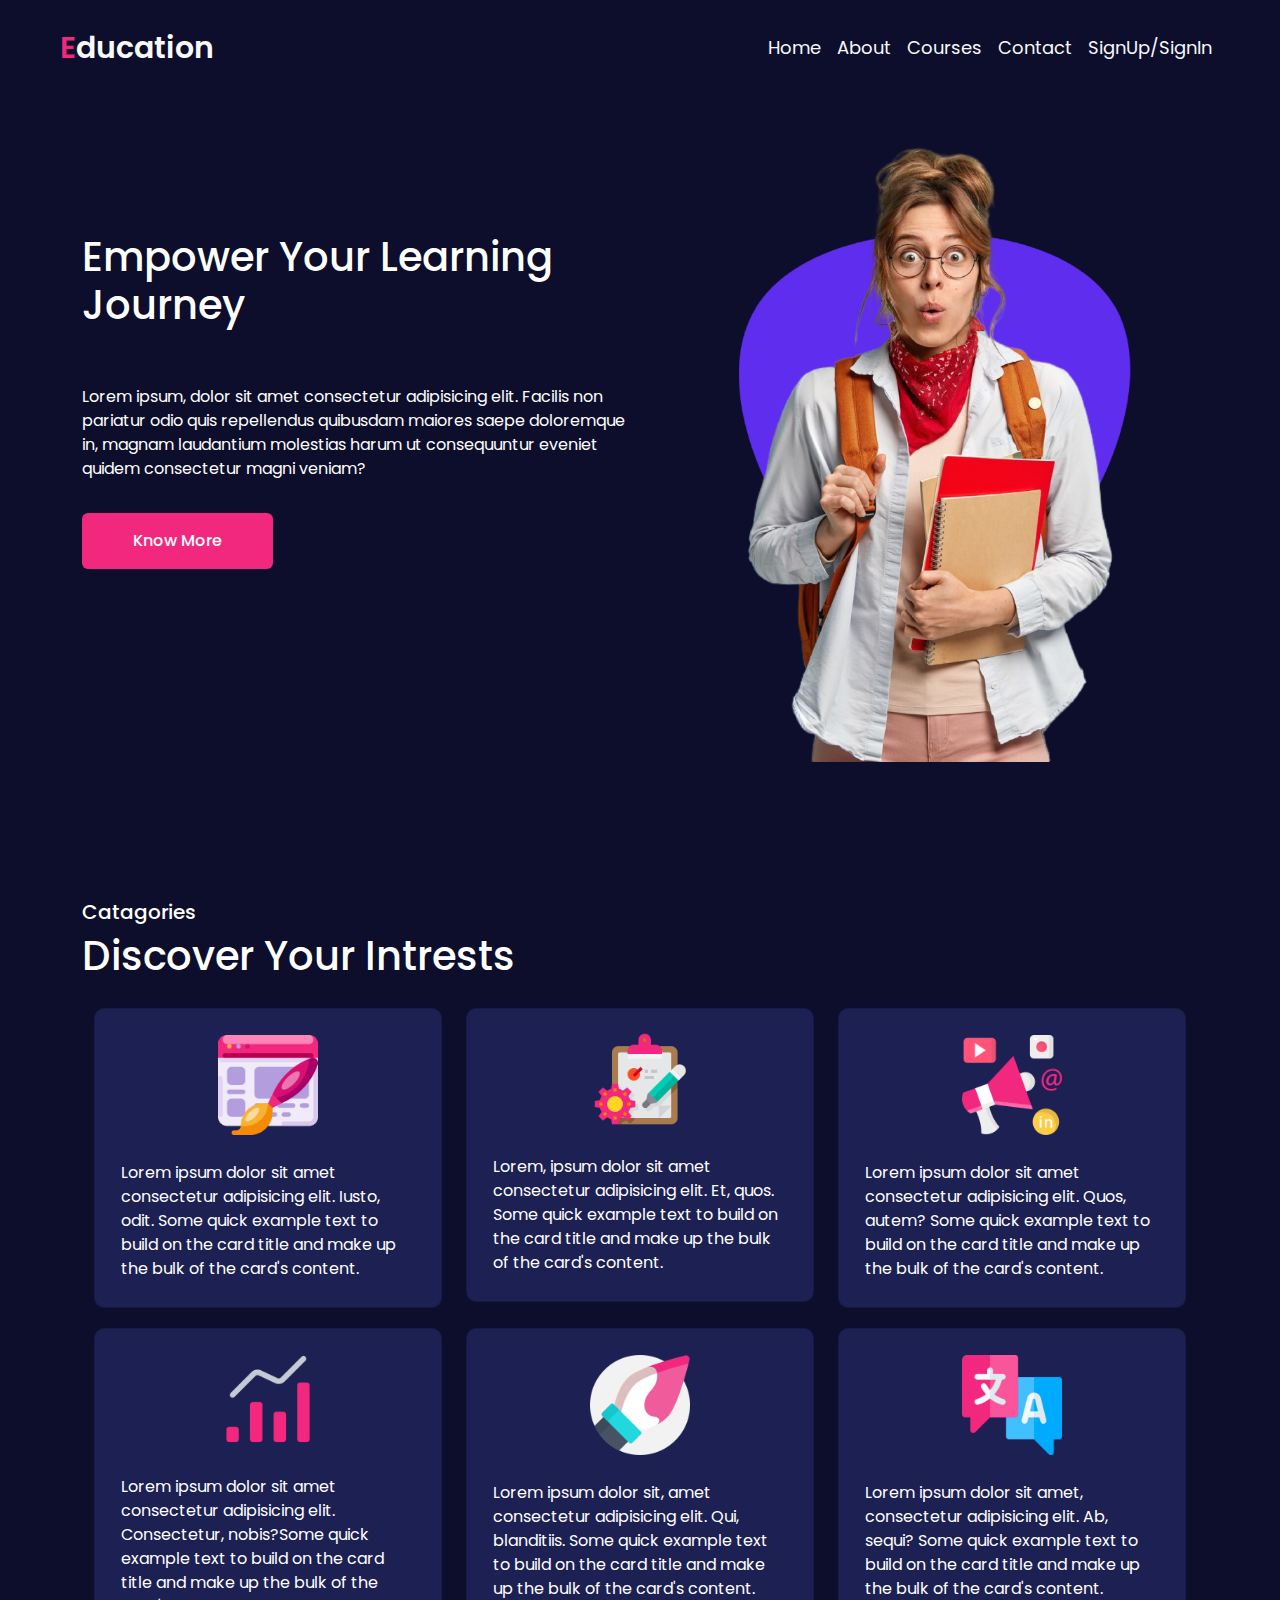
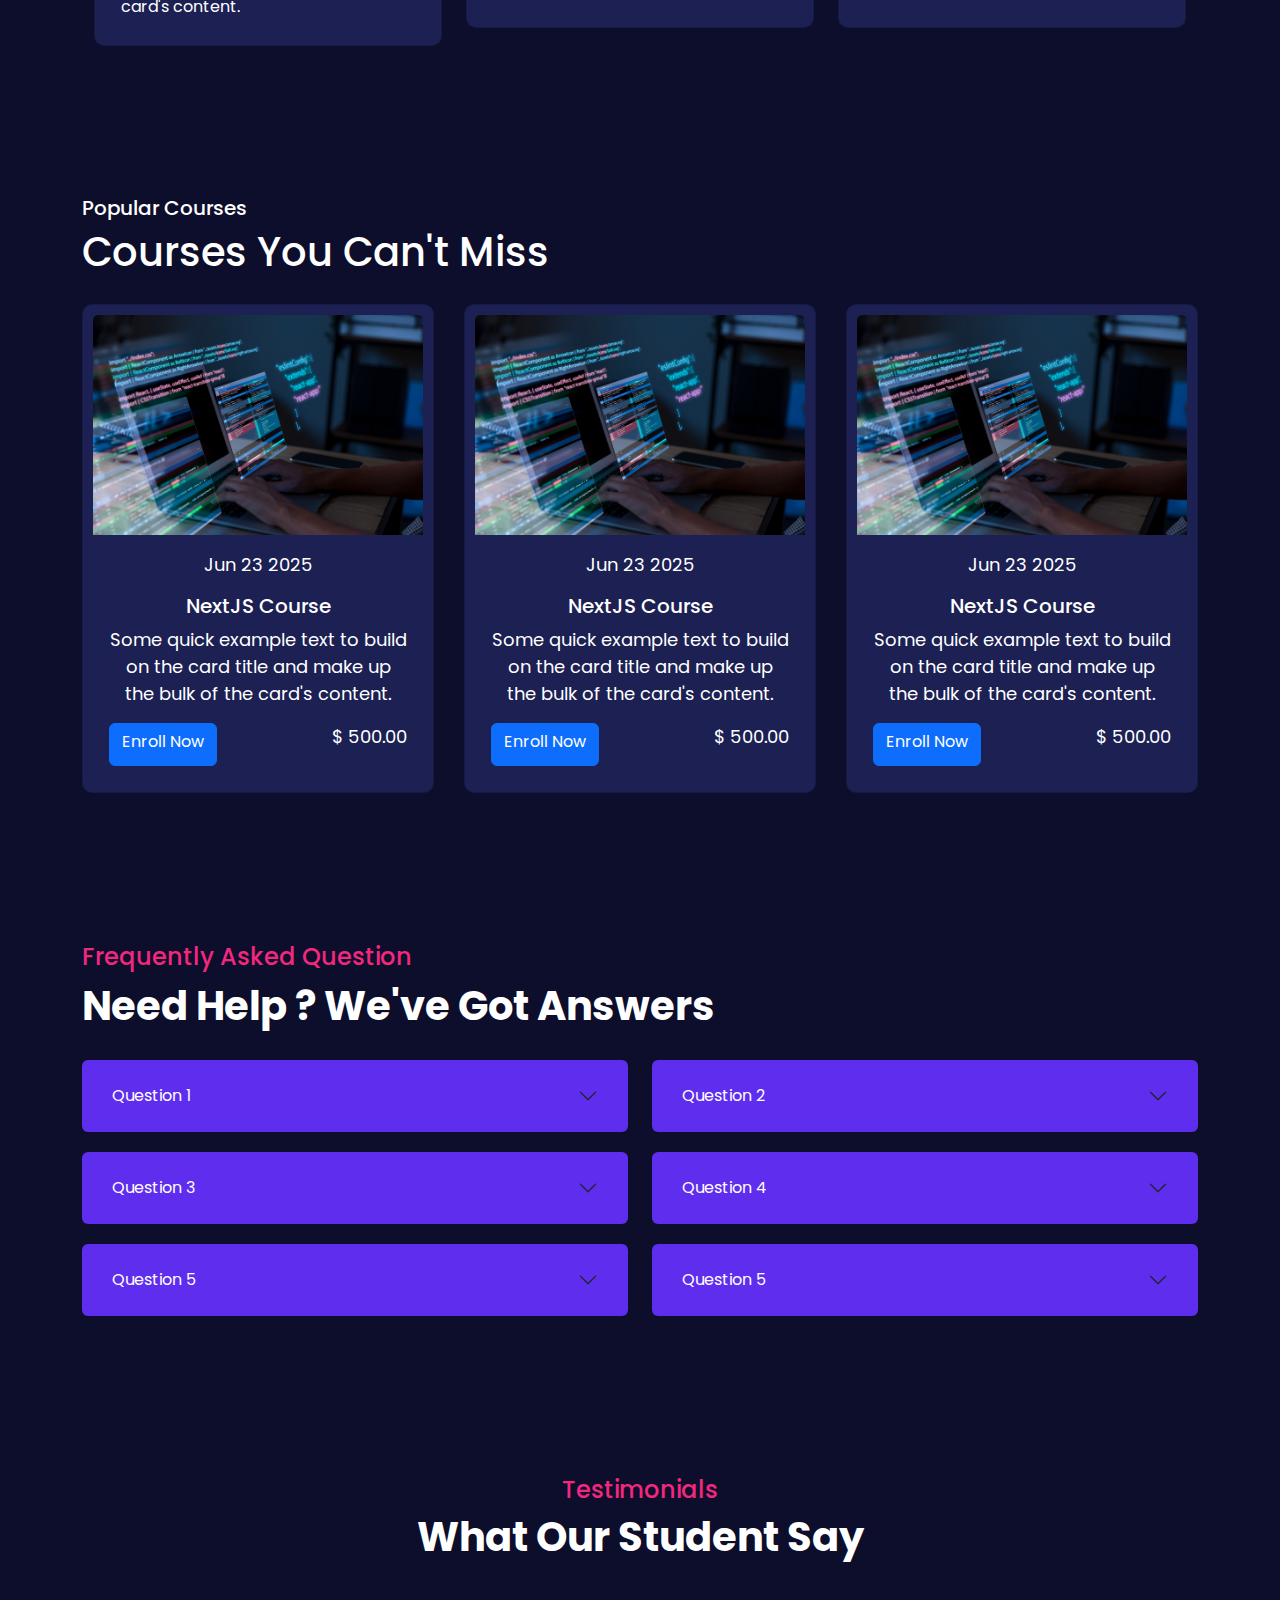
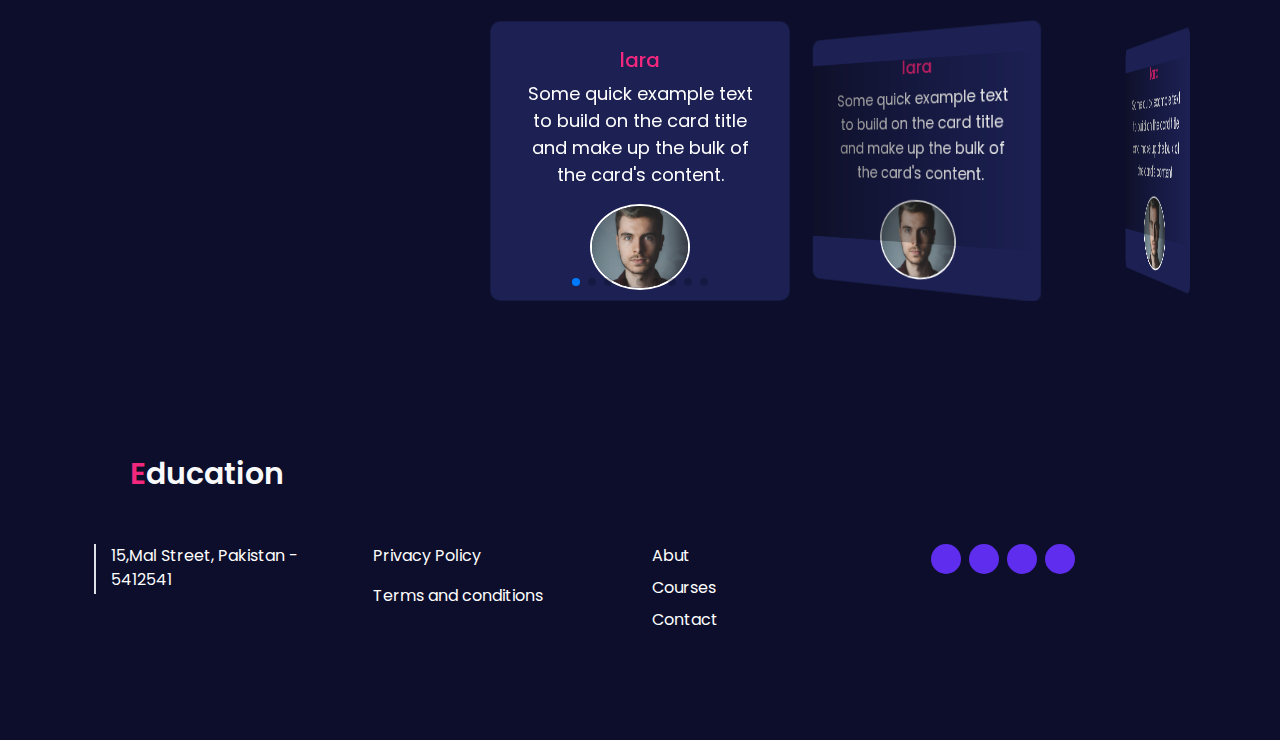
<file: index.html>
<!DOCTYPE html>
<html lang="en">

<head>
    <meta charset="UTF-8">
    <meta name="viewport" content="width=device-width, initial-scale=1.0">
    <title>Document</title>
    <!----Bootstrap Link-->
    <link href="https://cdn.jsdelivr.net/npm/bootstrap@5.3.3/dist/css/bootstrap.min.css" rel="stylesheet"
        integrity="sha384-QWTKZyjpPEjISv5WaRU9OFeRpok6YctnYmDr5pNlyT2bRjXh0JMhjY6hW+ALEwIH" crossorigin="anonymous">
    <!----Swipper js link-->
    <!-- <link rel="stylesheet" href="https://cdn.jsdelivr.net/npm/swiper@11/swiper-bundle.min.css" /> -->
    <link
    rel="stylesheet"
    href="https://cdn.jsdelivr.net/npm/swiper@11/swiper-bundle.min.css"
  />
    <!----Font awesome cdn-->
    <link rel="stylesheet" href="https://cdnjs.cloudflare.com/ajax/libs/font-awesome/6.6.0/css/all.min.css"
        integrity="sha512-Kc323vGBEqzTmouAECnVceyQqyqdsSiqLQISBL29aUW4U/M7pSPA/gEUZQqv1cwx4OnYxTxve5UMg5GT6L4JJg=="
        crossorigin="anonymous" referrerpolicy="no-referrer" />
    <!----Custom Css-->
    <link rel="stylesheet" href="style.css">
</head>

<body>


    <!----Header section-->
    <header>
        <!----Navbar-->
        <nav class="navbar navbar-expand-lg bg-body-tranparent">
            <div class="container-fluid">
                <a class="navbar-brand ms-5 text-light logo" href="#"><span class="education">E</span>ducation</a>
                <button class="navbar-toggler" type="button" data-bs-toggle="collapse"
                    data-bs-target="#navbarSupportedContent" aria-controls="navbarSupportedContent"
                    aria-expanded="false" aria-label="Toggle navigation">
                    <span class="navbar-toggler-icon"></span>
                </button>
                <div class="collapse navbar-collapse" id="navbarSupportedContent">
                    <ul class="navbar-nav ms-auto mb-2 mb-lg-0 me-5">
                        <li class="nav-item">
                            <a class="nav-link active text-light" aria-current="page" href="/index.html">Home</a>
                        </li>
                        <li class="nav-item">
                            <a class="nav-link text-light" href="#">About</a>
                        </li>
                        <li class="nav-item">
                            <a class="nav-link text-light" href="./courses.html">Courses</a>
                        </li>
                        <li class="nav-item">
                            <a class="nav-link text-light" href="#">Contact</a>
                        </li>
                        <li class="nav-item">
                            <a class="nav-link text-light" href="/login.html">SignUp/SignIn</a>
                        </li>
                    </ul>
                </div>
            </div>
        </nav>
        <!----/Navbar-->
        <!----hero Section-->
        <div class="hero">
            <div class="container">
                <div class="row">
                    <div class="col col-sm-12 col-md-6 col-lg-6 pad-top">
                        <div class="content">
                            <h1 class="pb-5">Empower Your Learning <br> Journey</h1>
                            <p class="pb-3">Lorem ipsum, dolor sit amet consectetur adipisicing elit. Facilis non
                                pariatur odio quis repellendus quibusdam maiores saepe doloremque in, magnam laudantium
                                molestias harum ut consequuntur eveniet quidem consectetur magni veniam?</p>
                            <button type="button" class="btn know-more-btn">Know More</button>
                        </div>
                    </div>
                    <div class="col col-sm-12 col-md-6 col-lg-6 ps-5">
                        <div class="image ps-5">
                            <img src="/images/hero.png" alt="image">
                        </div>
                    </div>
                </div>
            </div>
        </div>
        <!-----/Hero Section-->
    </header>
    <!-----/Header section-->


    <!-----Catagories Section-->
    <section class="catagories">
        <div class="container">
            <div class="heading">
                <h5>Catagories</h5>
                <h1>Discover Your Intrests</h1>
            </div>
            <div class="cards">
                <div class="container">
                    <div class="row">
                        <div class="col col-sm-12 col-md-4 col-lg-4">
                            <div class="card">
                                <img src="/images/category-1.png" class="card-img-top mt-3" alt="image">
                                <div class="card-body">
                                    <p class="card-text">Lorem ipsum dolor sit amet consectetur adipisicing elit. Iusto,
                                        odit. Some quick example text to build on the card title and make up the bulk of
                                        the card's content.</p>
                                </div>
                            </div>
                        </div>
                        <div class="col col-sm-12 col-md-4 col-lg-4">
                            <div class="card">
                                <img src="/images/category-2.png" class="card-img-top" alt="image">
                                <div class="card-body">
                                    <p class="card-text">Lorem, ipsum dolor sit amet consectetur adipisicing elit. Et,
                                        quos. Some quick example text to build on the card title and make up the bulk of
                                        the card's content.</p>
                                </div>
                            </div>
                        </div>
                        <div class="col col-sm-12 col-md-4 col-lg-4">
                            <div class="card">
                                <img src="/images/category-3.png" class="card-img-top mt-3" alt="image">
                                <div class="card-body">
                                    <p class="card-text">Lorem ipsum dolor sit amet consectetur adipisicing elit. Quos,
                                        autem? Some quick example text to build on the card title and make up the bulk
                                        of the card's content.</p>
                                </div>
                            </div>
                        </div>
                        <div class="col col-sm-12 col-md-4 col-lg-4">
                            <div class="card">
                                <img src="/images/category-4.png" class="card-img-top" alt="image">
                                <div class="card-body">
                                    <p class="card-text">Lorem ipsum dolor sit amet consectetur adipisicing elit.
                                        Consectetur, nobis?Some quick example text to build on the card title and make
                                        up the bulk of the card's content.</p>
                                </div>
                            </div>
                        </div>
                        <div class="col col-sm-12 col-md-4 col-lg-4">
                            <div class="card">
                                <img src="/images/category-5.png" class="card-img-top mt-3" alt="image">
                                <div class="card-body">
                                    <p class="card-text">Lorem ipsum dolor sit, amet consectetur adipisicing elit. Qui,
                                        blanditiis. Some quick example text to build on the card title and make up the
                                        bulk of the card's content.</p>
                                </div>
                            </div>
                        </div>
                        <div class="col col-sm-12 col-md-4 col-lg-4">
                            <div class="card">
                                <img src="/images/category-6.png" class="card-img-top mt-3" alt="image">
                                <div class="card-body">
                                    <p class="card-text">Lorem ipsum dolor sit amet, consectetur adipisicing elit. Ab,
                                        sequi? Some quick example text to build on the card title and make up the bulk
                                        of the card's content.</p>
                                </div>
                            </div>
                        </div>
                    </div>
                </div>
            </div>
        </div>
    </section>
    <!---/Catagories Section-->


    <!----Popular courses section-->
    <section class="popular-courses pad-top">
        <div class="container">
            <!----Heading Section-->
            <div class="heading">
                <h5>Popular Courses</h5>
                <h1>Courses You Can't Miss</h1>
            </div>
            <!----/Heading Section-->
            <div class="swiper mySwiper">
                <div class="swiper-wrapper">
                    <div class="swiper-slide">
                        <div class="card">
                            <img src="/images/course01.jpg" class="card-img-top" alt="image">
                            <div class="card-body">
                                <p>Jun 23 2025</p>
                                <h5 class="card-title">NextJS Course</h5>
                                <p class="card-text">Some quick example text to build on the card title and make up the
                                    bulk of the card's content.</p>
                                <div class="d-flex justify-content-between">
                                    <a href="#" class="btn btn-primary">Enroll Now</a>
                                    <p>$ 500.00</p>
                                </div>
                            </div>
                        </div>
                    </div>
                    <div class="swiper-slide">
                        <div class="card">
                            <img src="/images/course01.jpg" class="card-img-top" alt="image">
                            <div class="card-body">
                                <p>Jun 23 2025</p>
                                <h5 class="card-title">NextJS Course</h5>
                                <p class="card-text">Some quick example text to build on the card title and make up the
                                    bulk of the card's content.</p>
                                <div class="d-flex justify-content-between">
                                    <a href="#" class="btn btn-primary">Enroll Now</a>
                                    <p>$ 500.00</p>
                                </div>
                            </div>
                        </div>
                    </div>
                    <div class="swiper-slide">
                        <div class="card">
                            <img src="/images/course01.jpg" class="card-img-top" alt="image">
                            <div class="card-body">
                                <p>Jun 23 2025</p>
                                <h5 class="card-title">NextJS Course</h5>
                                <p class="card-text">Some quick example text to build on the card title and make up the
                                    bulk of the card's content.</p>
                                <div class="d-flex justify-content-between">
                                    <a href="#" class="btn btn-primary">Enroll Now</a>
                                    <p>$ 500.00</p>
                                </div>
                            </div>
                        </div>
                    </div>
                    <div class="swiper-slide">
                        <div class="card">
                            <img src="/images/course01.jpg" class="card-img-top" alt="image">
                            <div class="card-body">
                                <p>Jun 23 2025</p>
                                <h5 class="card-title">NextJS Course</h5>
                                <p class="card-text">Some quick example text to build on the card title and make up the
                                    bulk of the card's content.</p>
                                <div class="d-flex justify-content-between">
                                    <a href="#" class="btn btn-primary">Enroll Now</a>
                                    <p>$ 500.00</p>
                                </div>
                            </div>
                        </div>
                    </div>
                    <div class="swiper-slide">
                        <div class="card">
                            <img src="/images/course01.jpg" class="card-img-top" alt="image">
                            <div class="card-body">
                                <p>Jun 23 2025</p>
                                <h5 class="card-title">NextJS Course</h5>
                                <p class="card-text">Some quick example text to build on the card title and make up the
                                    bulk of the card's content.</p>
                                <div class="d-flex justify-content-between">
                                    <a href="#" class="btn btn-primary">Enroll Now</a>
                                    <p>$ 500.00</p>
                                </div>
                            </div>
                        </div>
                    </div>
                    <div class="swiper-slide">
                        <div class="card">
                            <img src="/images/course01.jpg" class="card-img-top" alt="image">
                            <div class="card-body">
                                <p>Jun 23 2025</p>
                                <h5 class="card-title">NextJS Course</h5>
                                <p class="card-text">Some quick example text to build on the card title and make up the
                                    bulk of the card's content.</p>
                                <div class="d-flex justify-content-between">
                                    <a href="#" class="btn btn-primary">Enroll Now</a>
                                    <p>$ 500.00</p>
                                </div>
                            </div>
                        </div>
                    </div>
                    <div class="swiper-slide">
                        <div class="card">
                            <img src="/images/course01.jpg" class="card-img-top" alt="image">
                            <div class="card-body">
                                <p>Jun 23 2025</p>
                                <h5 class="card-title">NextJS Course</h5>
                                <p class="card-text">Some quick example text to build on the card title and make up the
                                    bulk of the card's content.</p>
                                <div class="d-flex justify-content-between">
                                    <a href="#" class="btn btn-primary">Enroll Now</a>
                                    <p>$ 500.00</p>
                                </div>
                            </div>
                        </div>
                    </div>
                    <div class="swiper-slide">
                        <div class="card">
                            <img src="/images/course01.jpg" class="card-img-top" alt="image">
                            <div class="card-body">
                                <p>Jun 23 2025</p>
                                <h5 class="card-title">NextJS Course</h5>
                                <p class="card-text">Some quick example text to build on the card title and make up the
                                    bulk of the card's content.</p>
                                <div class="d-flex justify-content-between">
                                    <a href="#" class="btn btn-primary">Enroll Now</a>
                                    <p>$ 500.00</p>
                                </div>
                            </div>
                        </div>
                    </div>
                    <div class="swiper-slide">
                        <div class="card">
                            <img src="/images/course01.jpg" class="card-img-top" alt="image">
                            <div class="card-body">
                                <p>Jun 23 2025</p>
                                <h5 class="card-title">NextJS Course</h5>
                                <p class="card-text">Some quick example text to build on the card title and make up the
                                    bulk of the card's content.</p>
                                <div class="d-flex justify-content-between">
                                    <a href="#" class="btn btn-primary">Enroll Now</a>
                                    <p>$ 500.00</p>
                                </div>
                            </div>
                        </div>
                    </div>
                </div>
                <div clas </div>
    </section>
    <!------/Popular courses section-->



    <!---freq-asked-questions section---->
    <section class="freq-asked-questions pad-top">
        <div class="heading">
            <div class="container">
                <h4>Frequently Asked Question</h4>
                <h1>Need Help ? We've Got Answers</h1>
            </div>
        </div>
        <!-----accordian div-->
        <div class="accordion" id="accordionExample">
            <div class="container">
                <div class="row">
                    <div class="col col-sm-12 col-md-6 col-lg-6">
                        <div class="accordion-item">
                            <h2 class="accordion-header" id="headingOne">
                                <button class="accordion-button collapsed" type="button" data-bs-toggle="collapse"
                                    data-bs-target="#collapseOne" aria-expanded="false" aria-controls="collapseOne">
                                    Question 1
                                </button>
                            </h2>
                            <div id="collapseOne" class="accordion-collapse collapse" aria-labelledby="headingOne"
                                data-bs-parent="#accordionExample">
                                <div class="accordion-body">
                                    <strong>This is the first item's accordion body.</strong> It is shown by default,
                                    until the
                                    collapse plugin adds the appropriate classes that we use to style each element.
                                    These
                                    classes control the overall appearance, as well as the showing and hiding via CSS
                                    transitions. You can modify any of this with custom CSS or overriding our default
                                    variables.
                                    It's also worth noting that just about any HTML can go within the
                                    <code>.accordion-body</code>, though the transition does limit overflow.
                                </div>
                            </div>
                        </div>
                    </div>

                    <div class="col col-sm-12 col-md-6 col-lg-6">
                        <div class="accordion-item">
                            <h2 class="accordion-header" id="headingTwo">
                                <button class="accordion-button collapsed" type="button" data-bs-toggle="collapse"
                                    data-bs-target="#collapseTwo" aria-expanded="false" aria-controls="collapseTwo">
                                    Question 2
                                </button>
                            </h2>
                            <div id="collapseTwo" class="accordion-collapse collapse" aria-labelledby="headingTwo"
                                data-bs-parent="#accordionExample">
                                <div class="accordion-body">
                                    <strong>This is the second item's accordion body.</strong> It is shown by default,
                                    until the
                                    collapse plugin adds the appropriate classes that we use to style each element.
                                    These
                                    classes control the overall appearance, as well as the showing and hiding via CSS
                                    transitions.
                                </div>
                            </div>
                        </div>
                    </div>

                    <div class="col col-sm-12 col-md-6 col-lg-6">
                        <div class="accordion-item">
                            <h2 class="accordion-header" id="headingThree">
                                <button class="accordion-button collapsed" type="button" data-bs-toggle="collapse"
                                    data-bs-target="#collapseThree" aria-expanded="false" aria-controls="collapseThree">
                                    Question 3
                                </button>
                            </h2>
                            <div id="collapseThree" class="accordion-collapse collapse" aria-labelledby="headingThree"
                                data-bs-parent="#accordionExample">
                                <div class="accordion-body">
                                    <strong>This is the third item's accordion body.</strong> It is shown by default,
                                    until the
                                    collapse plugin adds the appropriate classes that we use to style each element.
                                    These
                                    classes control the overall appearance, as well as the showing and hiding via CSS
                                    transitions.
                                </div>
                            </div>
                        </div>
                    </div>

                    <div class="col col-sm-12 col-md-6 col-lg-6">
                        <div class="accordion-item">
                            <h2 class="accordion-header" id="headingFour">
                                <button class="accordion-button collapsed" type="button" data-bs-toggle="collapse"
                                    data-bs-target="#collapseFour" aria-expanded="false" aria-controls="collapseFour">
                                    Question 4
                                </button>
                            </h2>
                            <div id="collapseFour" class="accordion-collapse collapse" aria-labelledby="headingFour"
                                data-bs-parent="#accordionExample">
                                <div class="accordion-body">
                                    <strong>This is the fourth item's accordion body.</strong> It is shown by default,
                                    until the
                                    collapse plugin adds the appropriate classes that we use to style each element.
                                    These
                                    classes control the overall appearance, as well as the showing and hiding via CSS
                                    transitions.
                                </div>
                            </div>
                        </div>
                    </div>
                    <div class="col col-sm-12 col-md-6 col-lg-6">
                        <div class="accordion-item">
                            <h2 class="accordion-header" id="headingFive">
                                <button class="accordion-button collapsed" type="button" data-bs-toggle="collapse"
                                    data-bs-target="#collapseFive" aria-expanded="false" aria-controls="collapseFive">
                                    Question 5
                                </button>
                            </h2>
                            <div id="collapseFive" class="accordion-collapse collapse" aria-labelledby="headingFive"
                                data-bs-parent="#accordionExample">
                                <div class="accordion-body">
                                    <strong>This is the fourth item's accordion body.</strong> It is shown by default,
                                    until the
                                    collapse plugin adds the appropriate classes that we use to style each element.
                                    These
                                    classes control the overall appearance, as well as the showing and hiding via CSS
                                    transitions.
                                </div>
                            </div>
                        </div>
                        </Five </div>
                    </div>
                    <div class="col col-sm-12 col-md-6 col-lg-6">
                        <div class="accordion-item">
                            <h2 class="accordion-header" id="headingSix">
                                <button class="accordion-button collapsed" type="button" data-bs-toggle="collapse"
                                    data-bs-target="#collapseSix" aria-expanded="false" aria-controls="collapseSix">
                                    Question 5
                                </button>
                            </h2>
                            <div id="collapseSix" class="accordion-collapse collapse" aria-labelledby="headingSix"
                                data-bs-parent="#accordionExample">
                                <div class="accordion-body">
                                    <strong>This is the fourth item's accordion body.</strong> It is shown by default,
                                    until the
                                    collapse plugin adds the appropriate classes that we use to style each element.
                                    These
                                    classes control the overall appearance, as well as the showing and hiding via CSS
                                    transitions.
                                </div>
                            </div>
                        </div>
                    </div>
                </div>

                <!-----/accordian div-->
    </section>
    <!-----/freq-asked-questions-->



    <!-----Testimonials section-->
    <section class="testimonials container pad-top">
        <div class="heading text-center">
            <h4 class="pink">Testimonials</h4>
            <h1>What Our Student Say</h1>
        </div>
        <div class="swiper mySwipertestimonails swiper-testimonials">
            <div class="swiper-wrapper">
                <div class="swiper-slide swiper-slide-testimonials">
                    <div class="card">
                        <div class="card-body">
                            <h5 class="card-title pink">lara</h5>
                            <p class="card-text">Some quick example text to build on the card title and make up the bulk
                                of the card's content.</p>
                        </div>
                        <img src="/images/client1.jpg" class="card-img-top lara " alt="image">
                    </div>
                </div>
                <div class="swiper-slide swiper-slide-testimonials">
                    <div class="card">
                        <div class="card-body">
                            <h5 class="card-title pink">lara</h5>
                            <p class="card-text">Some quick example text to build on the card title and make up the bulk
                                of the card's content.</p>
                        </div>
                        <img src="/images/client1.jpg" class="card-img-top lara " alt="image">
                    </div>
                </div>
                <div class="swiper-slide swiper-slide-testimonials">
                    <div class="card">
                        <div class="card-body">
                            <h5 class="card-title pink">lara</h5>
                            <p class="card-text">Some quick example text to build on the card title and make up the bulk
                                of the card's content.</p>
                        </div>
                        <img src="/images/client1.jpg" class="card-img-top lara " alt="image">
                    </div>
                </div>
                <div class="swiper-slide swiper-slide-testimonials">
                    <div class="card">
                        <div class="card-body">
                            <h5 class="card-title pink">lara</h5>
                            <p class="card-text">Some quick example text to build on the card title and make up the bulk
                                of the card's content.</p>
                        </div>
                        <img src="/images/client1.jpg" class="card-img-top lara " alt="image">
                    </div>
                </div>
                <div class="swiper-slide swiper-slide-testimonials">
                    <div class="card">
                        <div class="card-body">
                            <h5 class="card-title pink">lara</h5>
                            <p class="card-text">Some quick example text to build on the card title and make up the bulk
                                of the card's content.</p>
                        </div>
                        <img src="/images/client1.jpg" class="card-img-top lara " alt="image">
                    </div>
                </div>
                <div class="swiper-slide swiper-slide-testimonials">
                    <div class="card">
                        <div class="card-body">
                            <h5 class="card-title pink">lara</h5>
                            <p class="card-text">Some quick example text to build on the card title and make up the bulk
                                of the card's content.</p>
                        </div>
                        <img src="/images/client1.jpg" class="card-img-top lara " alt="image">
                    </div>
                </div>
                <div class="swiper-slide swiper-slide-testimonials">
                    <div class="card">
                        <div class="card-body">
                            <h5 class="card-title pink">lara</h5>
                            <p class="card-text">Some quick example text to build on the card title and make up the bulk
                                of the card's content.</p>
                        </div>
                        <img src="/images/client1.jpg" class="card-img-top lara " alt="image">
                    </div>
                </div>
                <div class="swiper-slide swiper-slide-testimonials">
                    <div class="card">
                        <div class="card-body">
                            <h5 class="card-title pink">lara</h5>
                            <p class="card-text">Some quick example text to build on the card title and make up the bulk
                                of the card's content.</p>
                        </div>
                        <img src="/images/client1.jpg" class="card-img-top lara " alt="image">
                    </div>
                </div>
                <div class="swiper-slide swiper-slide-testimonials">
                    <div class="card">
                        <div class="card-body">
                            <h5 class="card-title pink">lara</h5>
                            <p class="card-text">Some quick example text to build on the card title and make up the bulk
                                of the card's content.</p>
                        </div>
                        <img src="/images/client1.jpg" class="card-img-top lara " alt="image">
                    </div>
                </div>
            </div>
            <div class="swiper-pagination"></div>
        </div>
        <div class="container">

        </div>
        <!-- <div class="content text-center">
            <p class="text-center mb-5">Lorem ipsum dolor, sit amet consectetur adipisicing elit. Rem, deleniti? Omnis
                quos impedit beatae provident eum. Aperiam distinctio, accusamus accusantium fugit fuga blanditiis
                quaerat cum sint sed placeat eligendi maiores!</p>
            <h4 class="pink mb-5">Lara</h4>
            <img src="/images/client1.jpg" alt="image" class="lara">
        </div> -->
    </section>
    <!-----/testimonials section-->



    <!-----footer section-->
    <section class="footer pad-top pad-bot">
        <footer>
            <div class="container">
                <div class="logo mb-5">
                    <a class="navbar-brand ms-5 text-light logo" href="#"><span class="education">E</span>ducation</a>
                </div>
                <div class="footer-content">
                    <div class="container">
                        <div class="row">
                            <div class="col col-sm-6 col-md-3 col-lg-3 d-flex">
                                <div class="border"></div>
                                <p>15,Mal Street, Pakistan - 5412541</p>
                            </div>
                            <div class="col col-sm-6 col-md-3 col-lg-3">
                                <p>Privacy Policy</p>
                                <p>Terms and conditions</p>
                            </div>
                            <div class="col col-sm-6 col-md-3 col-lg-3">
                                <ul class="nav flex-column">
                                    <li class="nav-item mb-2"><a href="#" class="nav-link p-0 text-white">Abut</a></li>
                                    <li class="nav-item mb-2"><a href="#" class="nav-link p-0 text-white">Courses</a>
                                    </li>
                                    <li class="nav-item mb-2"><a href="#" class="nav-link p-0 text-white">Contact</a>
                                    </li>
                                </ul>
                            </div>
                            <div class="col col-sm-6 col-md-3 col-lg-3">
                                <div class="icons d-flex gap-2">
                                    <i class="fa-brands fa-facebook icon-large"></i>
                                    <i class="fa-brands fa-instagram icon-large"></i>
                                    <i class="fa-brands fa-x-twitter icon-large"></i>
                                    <i class="fa-brands fa-youtube icon-large"></i>
                                </div>

                            </div>
                        </div>
                    </div>
                </div>
            </div>
        </footer>
    </section>
    <!----/footer section-->




    <!------Bootstrap js link-->
    <script src="https://cdn.jsdelivr.net/npm/bootstrap@5.3.3/dist/js/bootstrap.bundle.min.js"
        integrity="sha384-YvpcrYf0tY3lHB60NNkmXc5s9fDVZLESaAA55NDzOxhy9GkcIdslK1eN7N6jIeHz"
        crossorigin="anonymous"></script>
    <!----Swipper js link-->
    <script src="https://cdn.jsdelivr.net/npm/swiper@11/swiper-bundle.min.js"></script>
    <!-----Custom js-->
    <script src="app.js"></script>
</body>

</html>
</file>
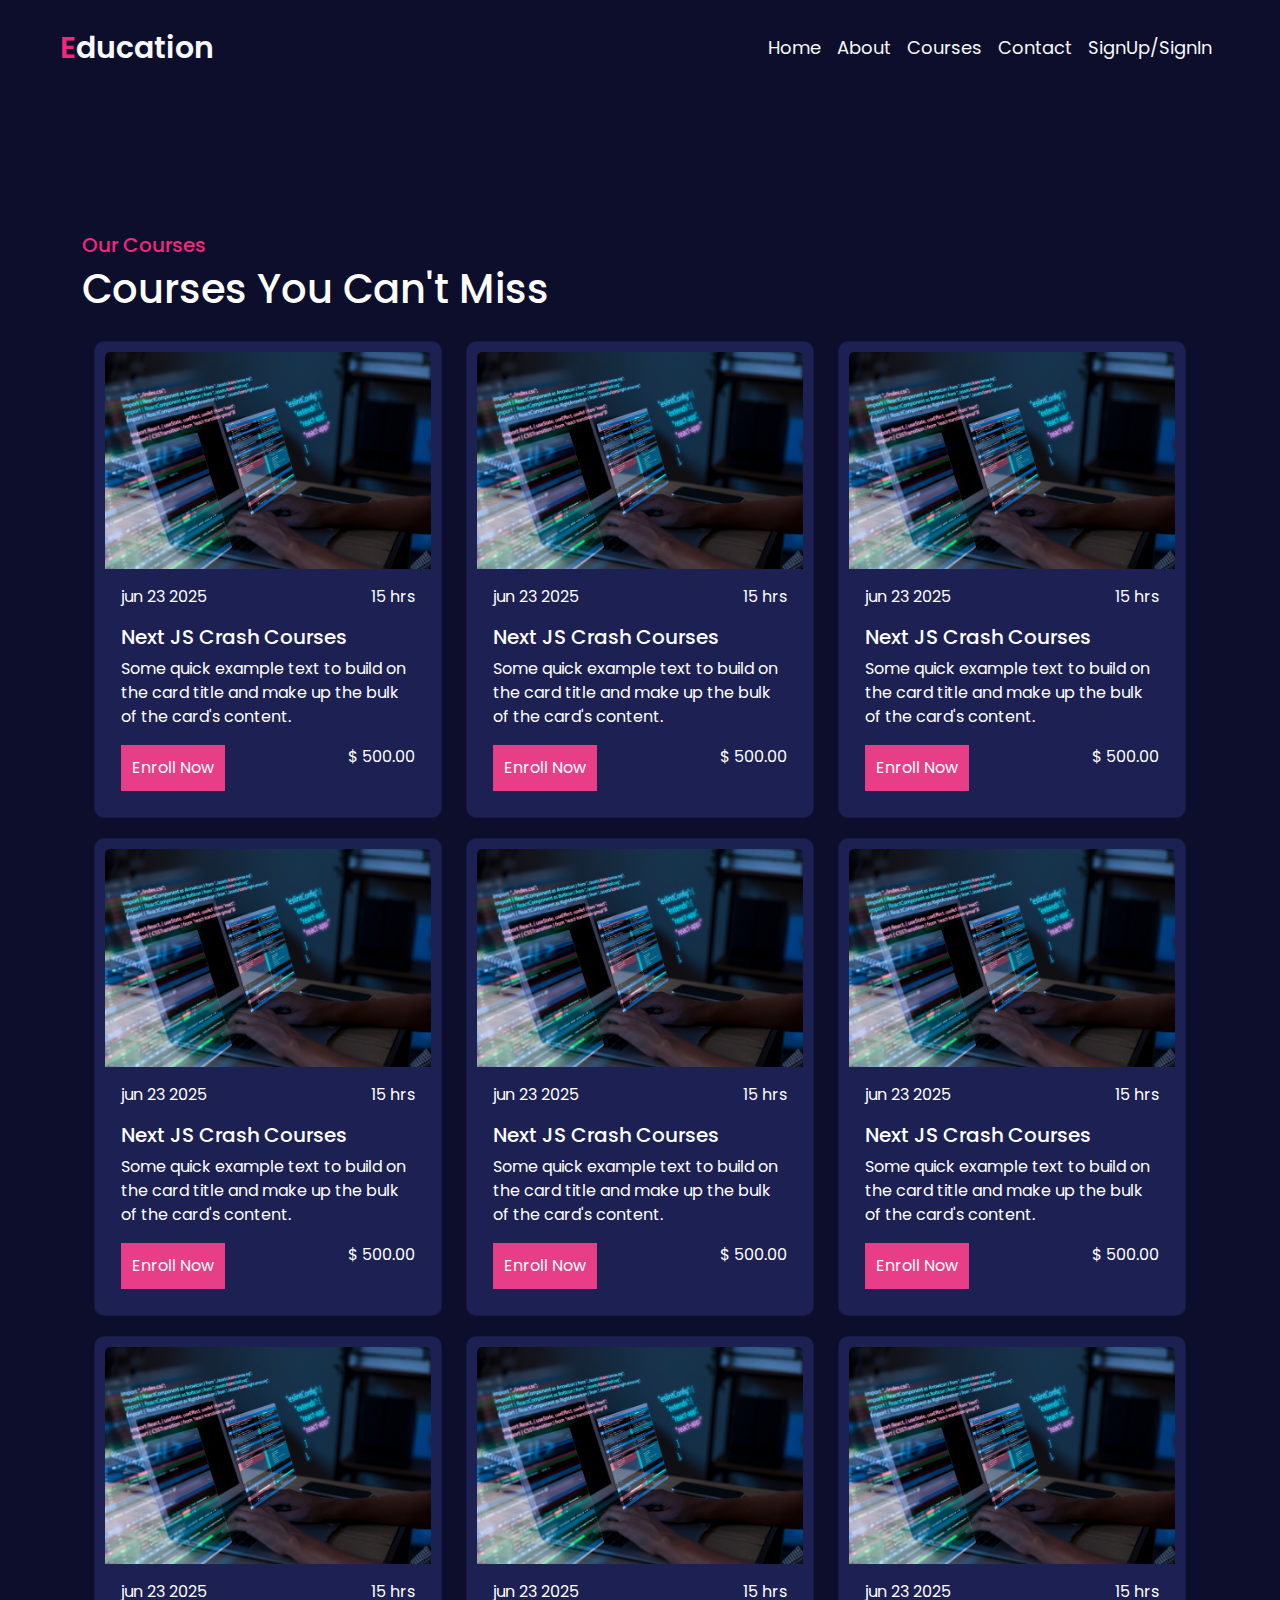
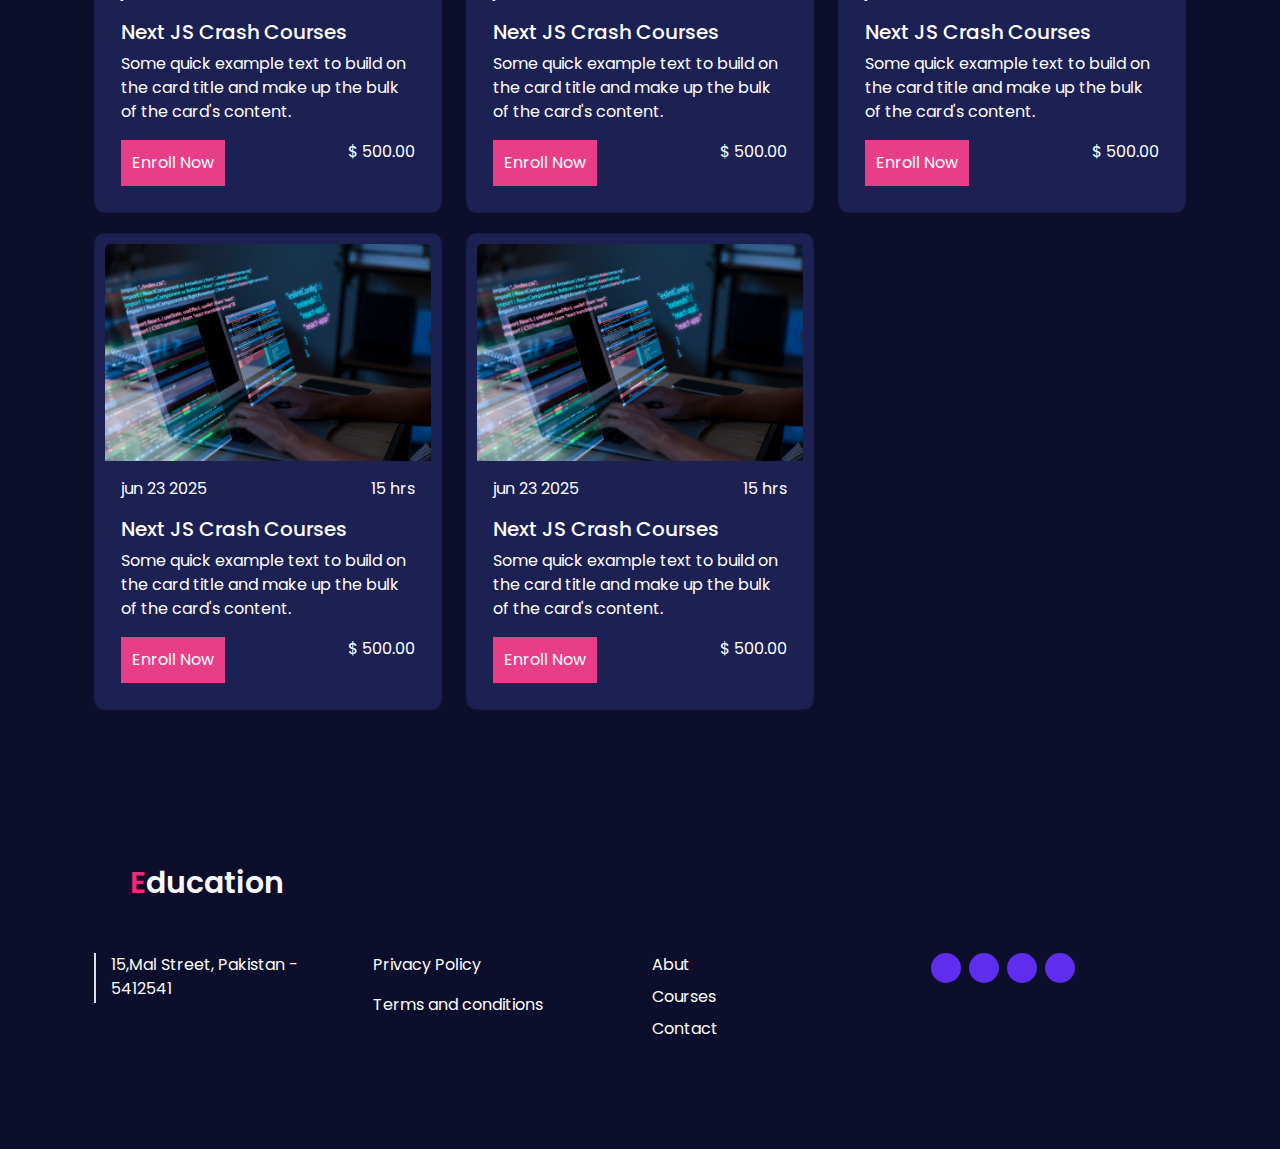
<file: courses.html>
<!DOCTYPE html>
<html lang="en">

<head>
    <meta charset="UTF-8">
    <meta name="viewport" content="width=device-width, initial-scale=1.0">
    <title>Document</title>
    <!----Bootstrap Link-->
    <link href="https://cdn.jsdelivr.net/npm/bootstrap@5.3.3/dist/css/bootstrap.min.css" rel="stylesheet"
        integrity="sha384-QWTKZyjpPEjISv5WaRU9OFeRpok6YctnYmDr5pNlyT2bRjXh0JMhjY6hW+ALEwIH" crossorigin="anonymous">
    <!----Swipper js link-->
    <link rel="stylesheet" href="https://cdn.jsdelivr.net/npm/swiper@11/swiper-bundle.min.css" />
    <!----Font awesome cdn-->
    <link rel="stylesheet" href="https://cdnjs.cloudflare.com/ajax/libs/font-awesome/6.6.0/css/all.min.css"
        integrity="sha512-Kc323vGBEqzTmouAECnVceyQqyqdsSiqLQISBL29aUW4U/M7pSPA/gEUZQqv1cwx4OnYxTxve5UMg5GT6L4JJg=="
        crossorigin="anonymous" referrerpolicy="no-referrer" />
    <!----Custom Css-->
    <link rel="stylesheet" href="courses.css">
</head>

<body>

    <!----Header section-->
    <header>
        <!----Navbar-->
        <nav class="navbar navbar-expand-lg bg-body-tranparent">
            <div class="container-fluid">
                <a class="navbar-brand ms-5 text-light logo" href="#"><span class="education">E</span>ducation</a>
                <button class="navbar-toggler" type="button" data-bs-toggle="collapse"
                    data-bs-target="#navbarSupportedContent" aria-controls="navbarSupportedContent"
                    aria-expanded="false" aria-label="Toggle navigation">
                    <span class="navbar-toggler-icon"></span>
                </button>
                <div class="collapse navbar-collapse" id="navbarSupportedContent">
                    <ul class="navbar-nav ms-auto mb-2 mb-lg-0 me-5">
                        <li class="nav-item">
                            <a class="nav-link active text-light" aria-current="page" href="/index.html">Home</a>
                        </li>
                        <li class="nav-item">
                            <a class="nav-link text-light" href="#">About</a>
                        </li>
                        <li class="nav-item">
                            <a class="nav-link text-light" href="/courses.html">Courses</a>
                        </li>
                        <li class="nav-item">
                            <a class="nav-link text-light" href="#">Contact</a>
                        </li>
                        <li class="nav-item">
                            <a class="nav-link text-light" href="/login.html">SignUp/SignIn</a>
                        </li>
                    </ul>
                </div>
            </div>
        </nav>
        <!----/Navbar-->
    </header>
    <!-----/Header section-->

    <!----Courses section-->
    <section class="courses pad-top">
        <div class="container">
            <div class="heading">
                <h5 class="pink">Our Courses</h5>
                <h1>Courses You Can't Miss</h1>
            </div>
            <div class="courses-cards">
                <div class="container">
                    <div class="row">
                        <div class="col col-sm-8 col-md-4 col-lg-4">
                            <div class="card">
                                <img src="/images/course01.jpg" class="card-img-top" alt="image">
                                <div class="card-body">
                                    <div class="d-flex justify-content-between">
                                        <p>jun 23 2025</p>
                                        <p>15 hrs</p>
                                    </div>
                                  <h5 class="card-title">Next JS Crash Courses</h5>
                                  <p class="card-text">Some quick example text to build on the card title and make up the bulk of the card's content.</p>
                                  <div class="enroll d-flex justify-content-between">
                                      <a href="#" class="btn enroll-btn">Enroll Now</a>
                                      <p>$ 500.00</p>
                                  </div>
                                </div>
                              </div>
                        </div>
                        <div class="col col-sm-8 col-md-4 col-lg-4">
                            <div class="card">
                                <img src="/images/course01.jpg" class="card-img-top" alt="image">
                                <div class="card-body">
                                    <div class="d-flex justify-content-between">
                                        <p>jun 23 2025</p>
                                        <p>15 hrs</p>
                                    </div>
                                  <h5 class="card-title">Next JS Crash Courses</h5>
                                  <p class="card-text">Some quick example text to build on the card title and make up the bulk of the card's content.</p>
                                  <div class="enroll d-flex justify-content-between">
                                      <a href="#" class="btn enroll-btn">Enroll Now</a>
                                      <p>$ 500.00</p>
                                  </div>
                                </div>
                              </div>
                        </div>
                        <div class="col col-sm-8 col-md-4 col-lg-4">
                            <div class="card">
                                <img src="/images/course01.jpg" class="card-img-top" alt="image">
                                <div class="card-body">
                                    <div class="d-flex justify-content-between">
                                        <p>jun 23 2025</p>
                                        <p>15 hrs</p>
                                    </div>
                                  <h5 class="card-title">Next JS Crash Courses</h5>
                                  <p class="card-text">Some quick example text to build on the card title and make up the bulk of the card's content.</p>
                                  <div class="enroll d-flex justify-content-between">
                                      <a href="#" class="btn enroll-btn">Enroll Now</a>
                                      <p>$ 500.00</p>
                                  </div>
                                </div>
                              </div>
                        </div>
                        <div class="col col-sm-8 col-md-4 col-lg-4">
                            <div class="card">
                                <img src="/images/course01.jpg" class="card-img-top" alt="image">
                                <div class="card-body">
                                    <div class="d-flex justify-content-between">
                                        <p>jun 23 2025</p>
                                        <p>15 hrs</p>
                                    </div>
                                  <h5 class="card-title">Next JS Crash Courses</h5>
                                  <p class="card-text">Some quick example text to build on the card title and make up the bulk of the card's content.</p>
                                  <div class="enroll d-flex justify-content-between">
                                      <a href="#" class="btn enroll-btn">Enroll Now</a>
                                      <p>$ 500.00</p>
                                  </div>
                                </div>
                              </div>
                        </div>
                        <div class="col col-sm-8 col-md-4 col-lg-4">
                            <div class="card">
                                <img src="/images/course01.jpg" class="card-img-top" alt="image">
                                <div class="card-body">
                                    <div class="d-flex justify-content-between">
                                        <p>jun 23 2025</p>
                                        <p>15 hrs</p>
                                    </div>
                                  <h5 class="card-title">Next JS Crash Courses</h5>
                                  <p class="card-text">Some quick example text to build on the card title and make up the bulk of the card's content.</p>
                                  <div class="enroll d-flex justify-content-between">
                                      <a href="#" class="btn enroll-btn">Enroll Now</a>
                                      <p>$ 500.00</p>
                                  </div>
                                </div>
                              </div>
                        </div>
                        <div class="col col-sm-8 col-md-4 col-lg-4">
                            <div class="card">
                                <img src="/images/course01.jpg" class="card-img-top" alt="image">
                                <div class="card-body">
                                    <div class="d-flex justify-content-between">
                                        <p>jun 23 2025</p>
                                        <p>15 hrs</p>
                                    </div>
                                  <h5 class="card-title">Next JS Crash Courses</h5>
                                  <p class="card-text">Some quick example text to build on the card title and make up the bulk of the card's content.</p>
                                  <div class="enroll d-flex justify-content-between">
                                      <a href="#" class="btn enroll-btn">Enroll Now</a>
                                      <p>$ 500.00</p>
                                  </div>
                                </div>
                              </div>
                        </div>
                        <div class="col col-sm-8 col-md-4 col-lg-4">
                            <div class="card">
                                <img src="/images/course01.jpg" class="card-img-top" alt="image">
                                <div class="card-body">
                                    <div class="d-flex justify-content-between">
                                        <p>jun 23 2025</p>
                                        <p>15 hrs</p>
                                    </div>
                                  <h5 class="card-title">Next JS Crash Courses</h5>
                                  <p class="card-text">Some quick example text to build on the card title and make up the bulk of the card's content.</p>
                                  <div class="enroll d-flex justify-content-between">
                                      <a href="#" class="btn enroll-btn">Enroll Now</a>
                                      <p>$ 500.00</p>
                                  </div>
                                </div>
                              </div>
                        </div>
                        <div class="col col-sm-8 col-md-4 col-lg-4">
                            <div class="card">
                                <img src="/images/course01.jpg" class="card-img-top" alt="image">
                                <div class="card-body">
                                    <div class="d-flex justify-content-between">
                                        <p>jun 23 2025</p>
                                        <p>15 hrs</p>
                                    </div>
                                  <h5 class="card-title">Next JS Crash Courses</h5>
                                  <p class="card-text">Some quick example text to build on the card title and make up the bulk of the card's content.</p>
                                  <div class="enroll d-flex justify-content-between">
                                      <a href="#" class="btn enroll-btn">Enroll Now</a>
                                      <p>$ 500.00</p>
                                  </div>
                                </div>
                              </div>
                        </div>
                        <div class="col col-sm-8 col-md-4 col-lg-4">
                            <div class="card">
                                <img src="/images/course01.jpg" class="card-img-top" alt="image">
                                <div class="card-body">
                                    <div class="d-flex justify-content-between">
                                        <p>jun 23 2025</p>
                                        <p>15 hrs</p>
                                    </div>
                                  <h5 class="card-title">Next JS Crash Courses</h5>
                                  <p class="card-text">Some quick example text to build on the card title and make up the bulk of the card's content.</p>
                                  <div class="enroll d-flex justify-content-between">
                                      <a href="#" class="btn enroll-btn">Enroll Now</a>
                                      <p>$ 500.00</p>
                                  </div>
                                </div>
                              </div>
                        </div>
                        <div class="col col-sm-8 col-md-4 col-lg-4">
                            <div class="card">
                                <img src="/images/course01.jpg" class="card-img-top" alt="image">
                                <div class="card-body">
                                    <div class="d-flex justify-content-between">
                                        <p>jun 23 2025</p>
                                        <p>15 hrs</p>
                                    </div>
                                  <h5 class="card-title">Next JS Crash Courses</h5>
                                  <p class="card-text">Some quick example text to build on the card title and make up the bulk of the card's content.</p>
                                  <div class="enroll d-flex justify-content-between">
                                      <a href="#" class="btn enroll-btn">Enroll Now</a>
                                      <p>$ 500.00</p>
                                  </div>
                                </div>
                              </div>
                        </div>
                        <div class="col col-sm-8 col-md-4 col-lg-4">
                            <div class="card">
                                <img src="/images/course01.jpg" class="card-img-top" alt="image">
                                <div class="card-body">
                                    <div class="d-flex justify-content-between">
                                        <p>jun 23 2025</p>
                                        <p>15 hrs</p>
                                    </div>
                                  <h5 class="card-title">Next JS Crash Courses</h5>
                                  <p class="card-text">Some quick example text to build on the card title and make up the bulk of the card's content.</p>
                                  <div class="enroll d-flex justify-content-between">
                                      <a href="#" class="btn enroll-btn">Enroll Now</a>
                                      <p>$ 500.00</p>
                                  </div>
                                </div>
                              </div>
                        </div>
                    </div>
                </div>
            </div>
        </div>
    </section>
    <!----/Courses Section-->



    <!-----footer section-->
    <section class="footer pad-top pad-bot">
        <footer>
            <div class="container">
                <div class="logo mb-5">
                    <a class="navbar-brand ms-5 text-light logo" href="#"><span class="education">E</span>ducation</a>
                </div>
                <div class="footer-content">
                    <div class="container">
                        <div class="row">
                            <div class="col col-sm-6 col-md-3 col-lg-3 d-flex">
                                <div class="border"></div>
                                <p>15,Mal Street, Pakistan - 5412541</p>
                            </div>
                            <div class="col col-sm-6 col-md-3 col-lg-3">
                                <p>Privacy Policy</p>
                                <p>Terms and conditions</p>
                            </div>
                            <div class="col col-sm-6 col-md-3 col-lg-3">
                                <ul class="nav flex-column">
                                    <li class="nav-item mb-2"><a href="#" class="nav-link p-0 text-white">Abut</a></li>
                                    <li class="nav-item mb-2"><a href="#" class="nav-link p-0 text-white">Courses</a>
                                    </li>
                                    <li class="nav-item mb-2"><a href="#" class="nav-link p-0 text-white">Contact</a>
                                    </li>
                                </ul>
                            </div>
                            <div class="col col-sm-6 col-md-3 col-lg-3">
                                <div class="icons d-flex gap-2">
                                    <i class="fa-brands fa-facebook icon-large"></i>
                                    <i class="fa-brands fa-instagram icon-large"></i>
                                    <i class="fa-brands fa-x-twitter icon-large"></i>
                                    <i class="fa-brands fa-youtube icon-large"></i>
                                </div>

                            </div>
                        </div>
                    </div>
                </div>
            </div>
        </footer>
    </section>
    <!----/footer section-->




    <!------Bootstrap js link-->
    <script src="https://cdn.jsdelivr.net/npm/bootstrap@5.3.3/dist/js/bootstrap.bundle.min.js"
        integrity="sha384-YvpcrYf0tY3lHB60NNkmXc5s9fDVZLESaAA55NDzOxhy9GkcIdslK1eN7N6jIeHz"
        crossorigin="anonymous"></script>
    <!----Swipper js link-->
    <script src="https://cdn.jsdelivr.net/npm/swiper@11/swiper-bundle.min.js"></script>
    <!-----Custom js-->
    <script src="app.js"></script>
</body>

</html>
</file>
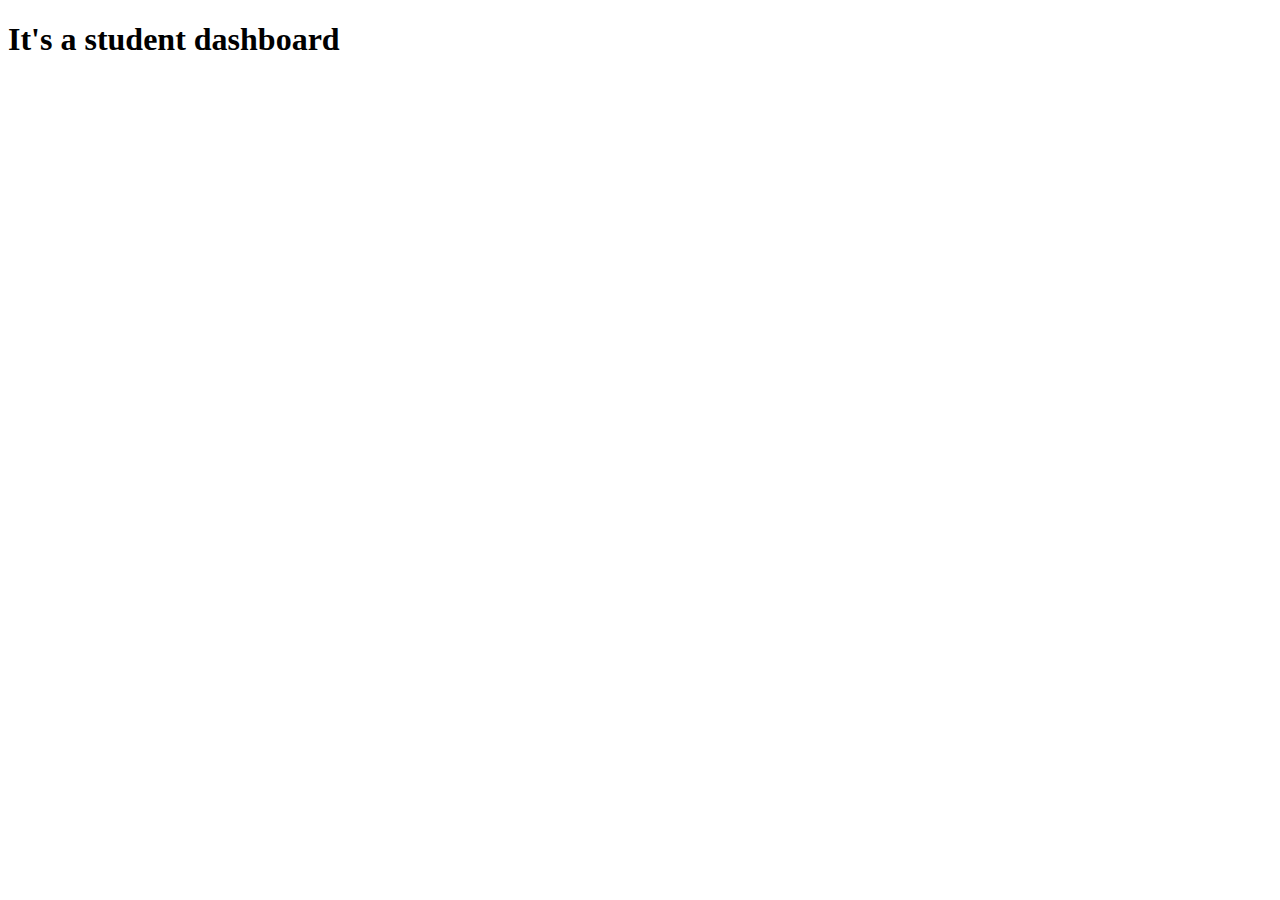
<file: studentdashboard.html>
<!DOCTYPE html>
<html lang="en">
<head>
    <meta charset="UTF-8">
    <meta name="viewport" content="width=device-width, initial-scale=1.0">
    <title>Document</title>
</head>
<body>
    
    <h1>It's a student dashboard</h1>
</body>
</html>
</file>
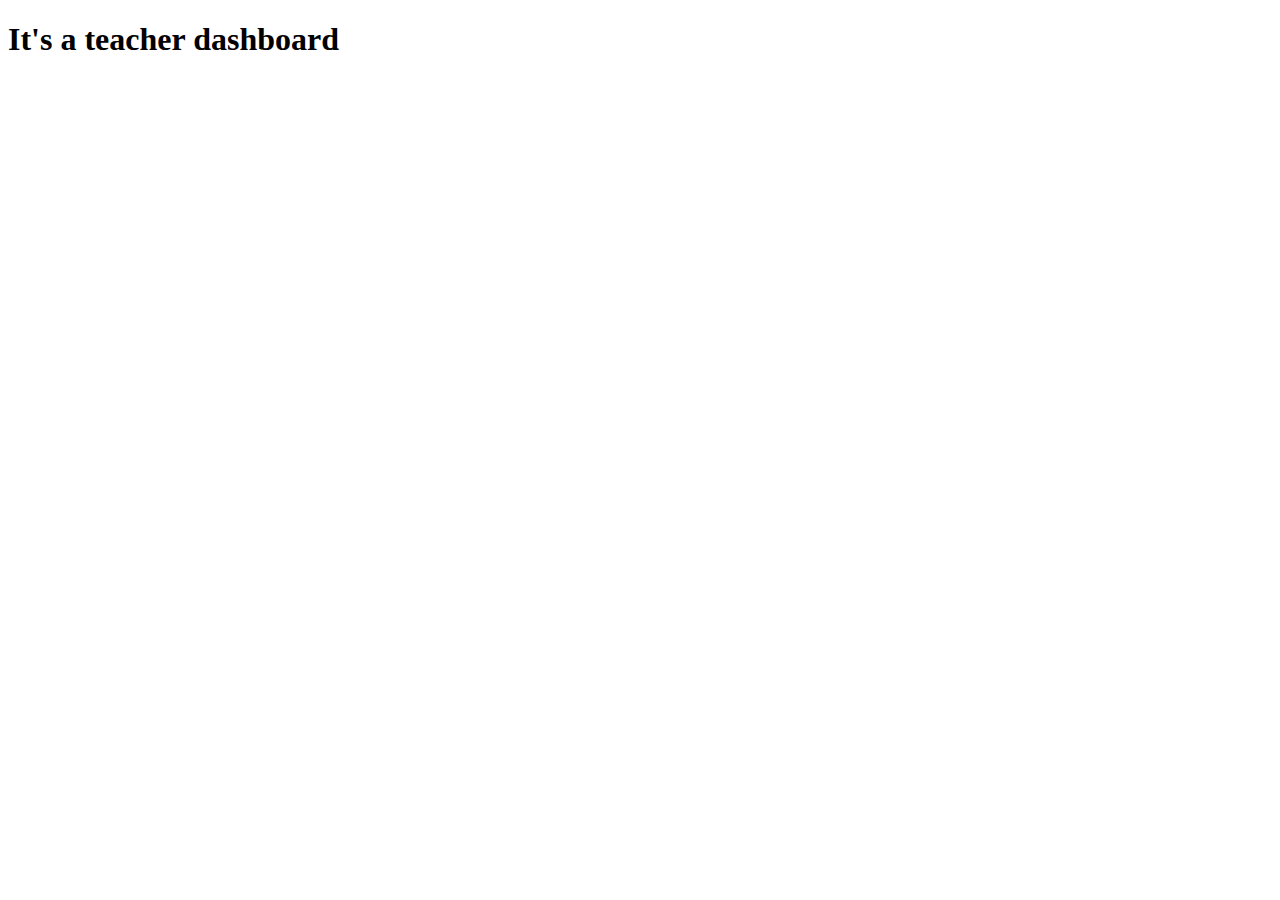
<file: teacherdashboard.html>
<!DOCTYPE html>
<html lang="en">
<head>
    <meta charset="UTF-8">
    <meta name="viewport" content="width=device-width, initial-scale=1.0">
    <title>Document</title>
</head>
<body>
    
    <h1>
        It's a teacher dashboard
    </h1>
</body>
</html>
</file>
<file: style.css>
@import url('https://fonts.googleapis.com/css2?family=Poppins:ital,wght@0,100;0,200;0,300;0,400;0,500;0,600;0,700;0,800;0,900;1,100;1,200;1,300;1,400;1,500;1,600;1,700;1,800;1,900&display=swap');


:root {
    --primary-color: #0c0e2b;
    --secondary-color: #5f2ded;
    --marker-color: #f2277e;

}


* {
    margin: 0;
    padding: 0;
    box-sizing: border-box;
    font-family: "Poppins", sans-serif;
}

body {
    position: relative;
    height: 100%;
    width: 100%;
    color: #fff !important;
    background-color: var(--primary-color);
}

header {
    width: 100%;
    height: 100vh;
}

header>nav {
    padding-top: 20px !important;
    font-size: large;
}

.nav .navbar-nav {
    margin-left: auto;
    margin-right: 0;
}

.logo {
    font-size: 30px !important;
    font-weight: 600;
}

.education {
    color: var(--marker-color);
}

.image {
    width: 400px;
    /* height: 350px; */
    /* border: 1px solid black; */
}

.image>img {
    width: 400px;
    /* height: 350px; */
    object-fit: contain;
}

.know-more-btn {
    padding: 15px 50px !important;
    background-color: var(--marker-color);
    color: #fff;
    font-weight: 500;

}

.know-more-btn:hover {
    border: 1px solid rgb(190, 18, 47);
    background-color: transparent;
    transition-duration: 1s;
    transition-timing-function: linear;
    /* transition-delay: 1s; */
}

.card {
    background-color: #1c2053;
    color: #fff;
    margin-top: 20px;
    border-radius: 10px;
    padding: 10px;
}

.catagories .card:hover {
    background-color: var(--secondary-color);
    transition: all 0.5s ease-in;
    box-shadow: rgba(50, 50, 93, 0.25) 0px 50px 100px -20px, rgba(255, 255, 255, 0.3) 0px 30px 60px -30px;
}

.catagories .card img {
    width: 100px;
    display: block;
    margin: 10px auto;
}

.p-courses-btn {
    display: flex;
    justify-content: space-between;
}

.swiper {
    width: 100%;
    height: 100%;
  }

  .swiper-slide {
    text-align: center;
    font-size: 18px;
    background: var(--primary-color);
    display: flex;
    justify-content: center;
    align-items: center;
  }

  .swiper-slide img {
    display: block;
    width: 100%;
    height: 100%;
    object-fit: cover;
  }


  /* testimonials Slides */
  .swiper-testimonials {
    width: 100%;
    height: 300px; /* Ensure the height is set */
    padding-top: 50px;
    padding-bottom: 50px;
  }

  .swiper-slide-testimonials {
    background-position: center;
    background-size: cover;
    width: 300px;
    
  }

  .swiper-slide-testimonials img {
    display: block;
    width: 100%;
  }
/* testimonials Slides */




/* .carousel-control-float {
    top: 10%;
    opacity: 0.5;
  }
  .carousel-control-prev:hover, .carousel-control-next:hover {
    top: 50%;
    opacity: 1;
  } */

.freq-asked-questions .heading h4 {
    color: #f2277e;
    margin-bottom: 10px;
}

.freq-asked-questions .heading h1 {
    font-weight: 700;
    margin-bottom: 20px;
}

.accordion-item {
    background-color: var(--secondary-color) !important;
    color: #fff;
    margin: 10px 0px;
    border: none;
    padding: 10px;
}

.accordion-button {
    background-color: var(--secondary-color);
    color: #fff;
    border: none;
}

.testimonials h1 {
    font-weight: 700;
    margin-bottom: 40px;
}

.lara {
    border-radius: 100%;
    border: 2px solid #fff;
    width: 100px !important;
    margin: auto;
}

.bi {
    fill: white;
}
.icon-large {
    font-size: 1.5em; /* Adjust the size as needed */
    background-color: var(--secondary-color);
    padding: 15px;
    border-radius: 100%;
    cursor: pointer;
}

.border{
    height: 50px;
    width: 1px;
    background-color: #000;
    margin-right: 15px;
}

























































.pink {
    color: var(--marker-color);
}


.pad-top {
    padding-top: 150px;
}
.pad-bot{
    padding-bottom: 100px;
}
</file>
<file: courses.css>
@import url('https://fonts.googleapis.com/css2?family=Poppins:ital,wght@0,100;0,200;0,300;0,400;0,500;0,600;0,700;0,800;0,900;1,100;1,200;1,300;1,400;1,500;1,600;1,700;1,800;1,900&display=swap');


:root {
    --primary-color: #0c0e2b;
    --secondary-color: #5f2ded;
    --marker-color: #f2277e;

}


* {
    margin: 0;
    padding: 0;
    box-sizing: border-box;
    font-family: "Poppins", sans-serif;
}

body {
    position: relative;
    height: 100%;
    width: 100%;
    color: #fff !important;
    background-color: var(--primary-color);
}

header {
    width: 100%;
}

header>nav {
    padding-top: 20px !important;
    font-size: large;
}

.nav .navbar-nav {
    margin-left: auto;
    margin-right: 0;
}

.logo {
    font-size: 30px !important;
    font-weight: 600;
}

.education {
    color: var(--marker-color);
}

.card {
    background-color: #1c2053;
    color: #fff;
    margin-top: 20px;
    border-radius: 10px;
    padding: 10px;
    cursor: pointer;
}
.card img:hover{
    rotate: 5deg;
    transition: 0.5s all ease-out;
}
.enroll-btn{
    background: #e83e87;
    border-radius: 0px;
    color: #fff;
    padding: 10px;
}
.enroll-btn:hover{
    background-color: rgb(182, 75, 93);
}
.bi {
    fill: white;
}
.icon-large {
    font-size: 1.5em; /* Adjust the size as needed */
    background-color: var(--secondary-color);
    padding: 15px;
    border-radius: 100%;
    cursor: pointer;
}

.border{
    height: 50px;
    width: 1px;
    background-color: #000;
    margin-right: 15px;
}

































.pink {
    color: var(--marker-color);
}


.pad-top {
    padding-top: 150px;
}
.pad-bot{
    padding-bottom: 100px;
}
</file>
